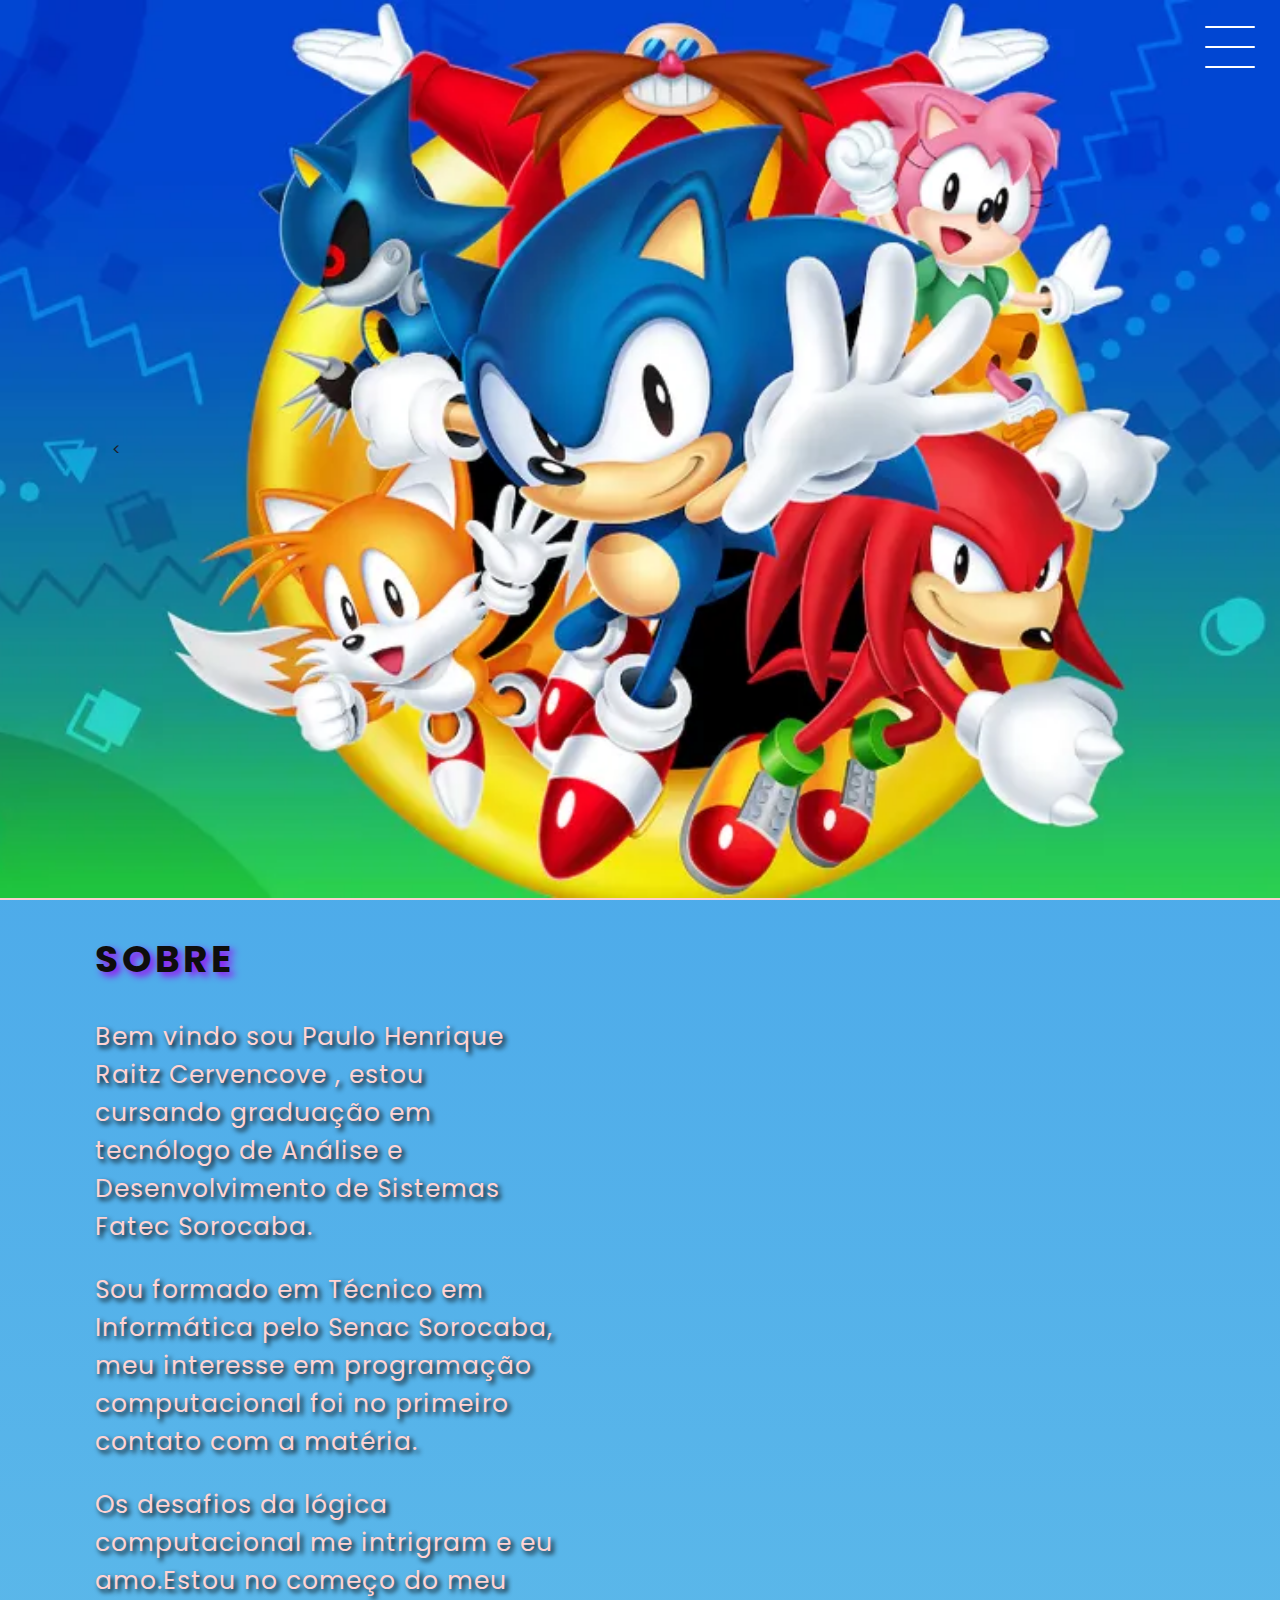
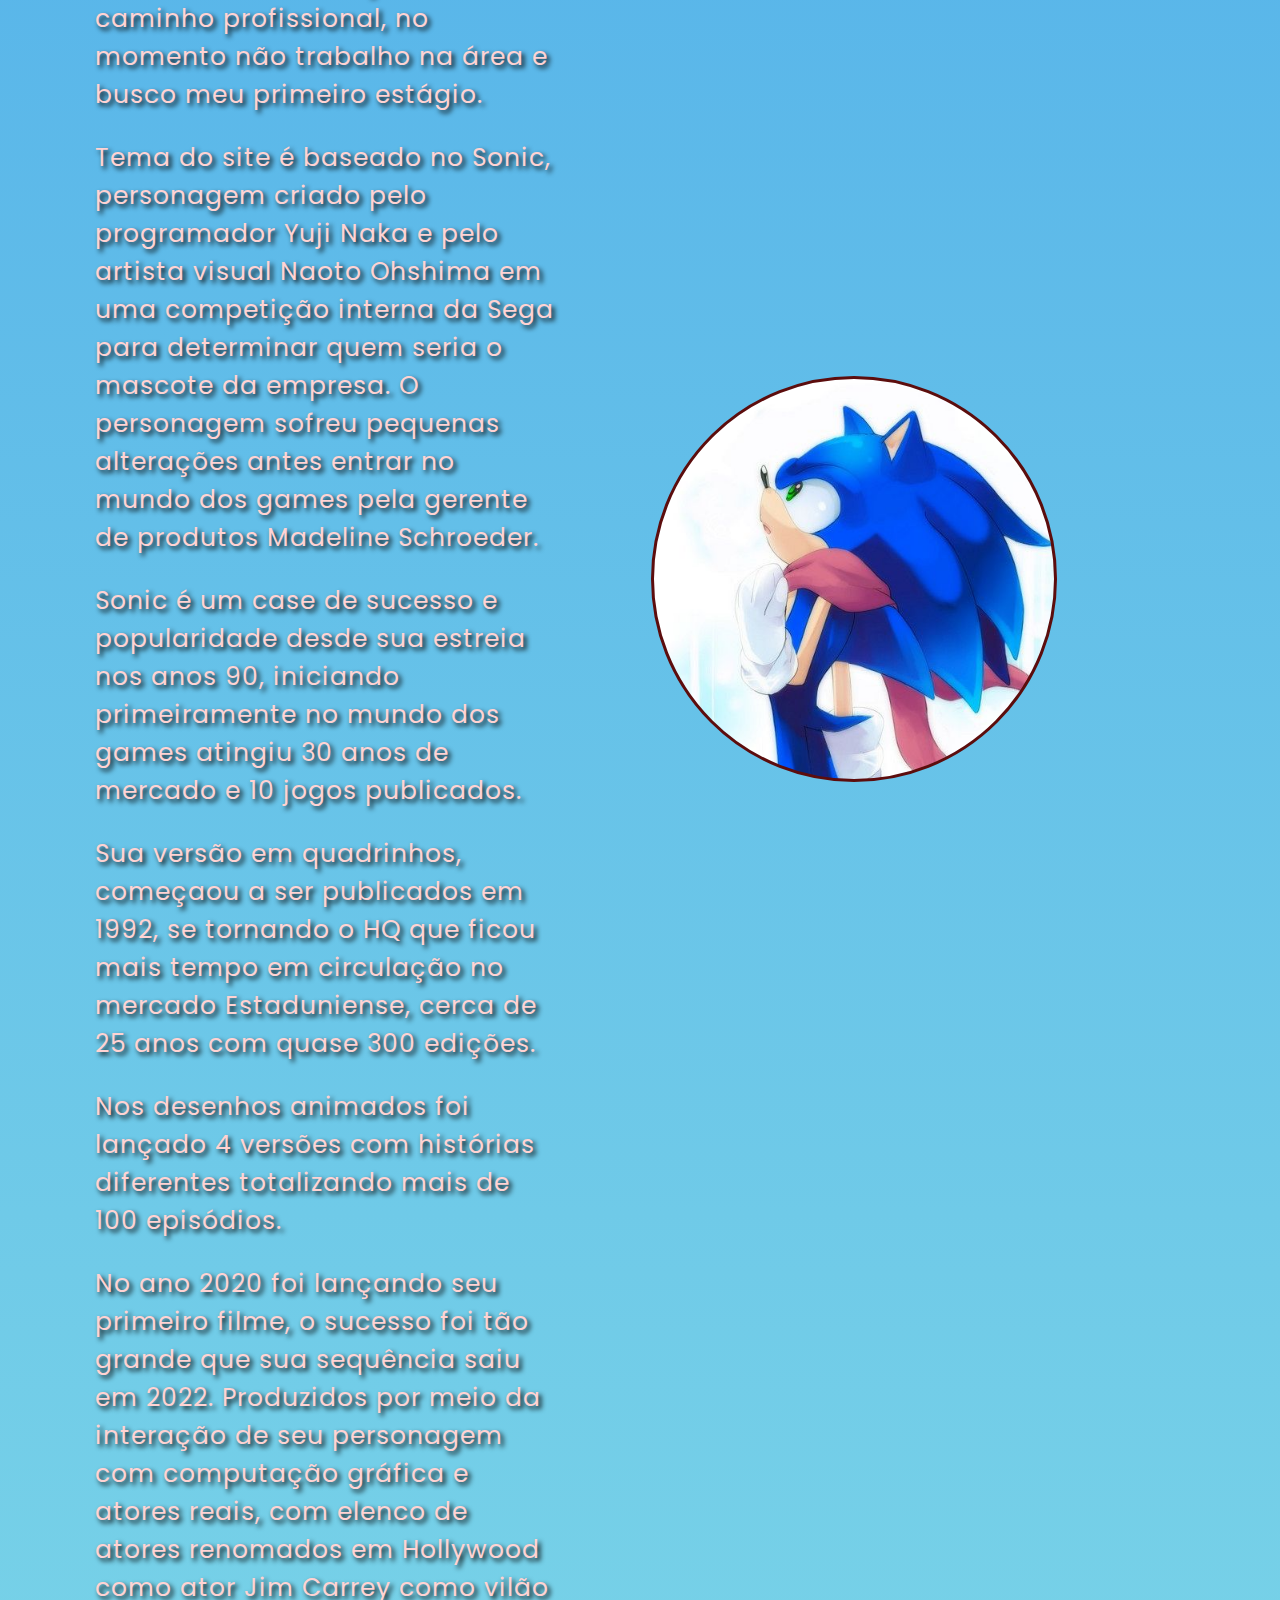
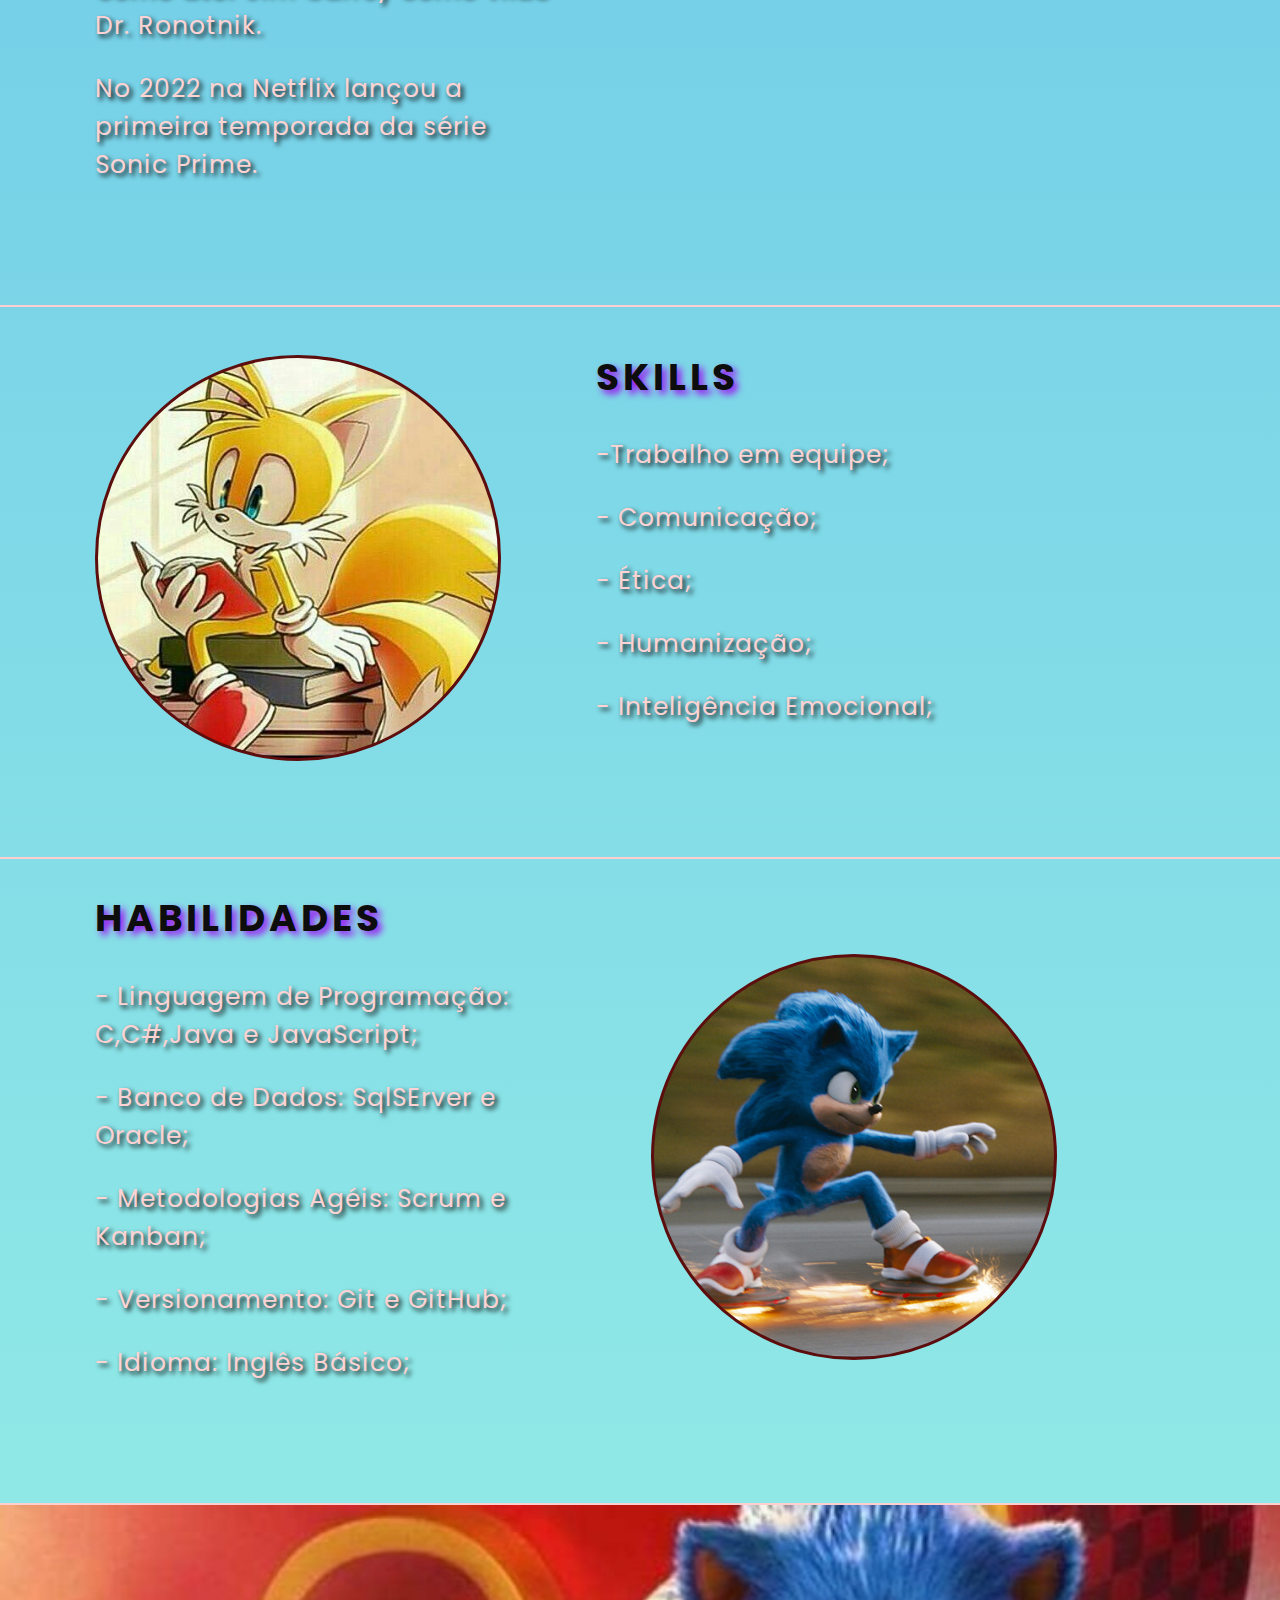
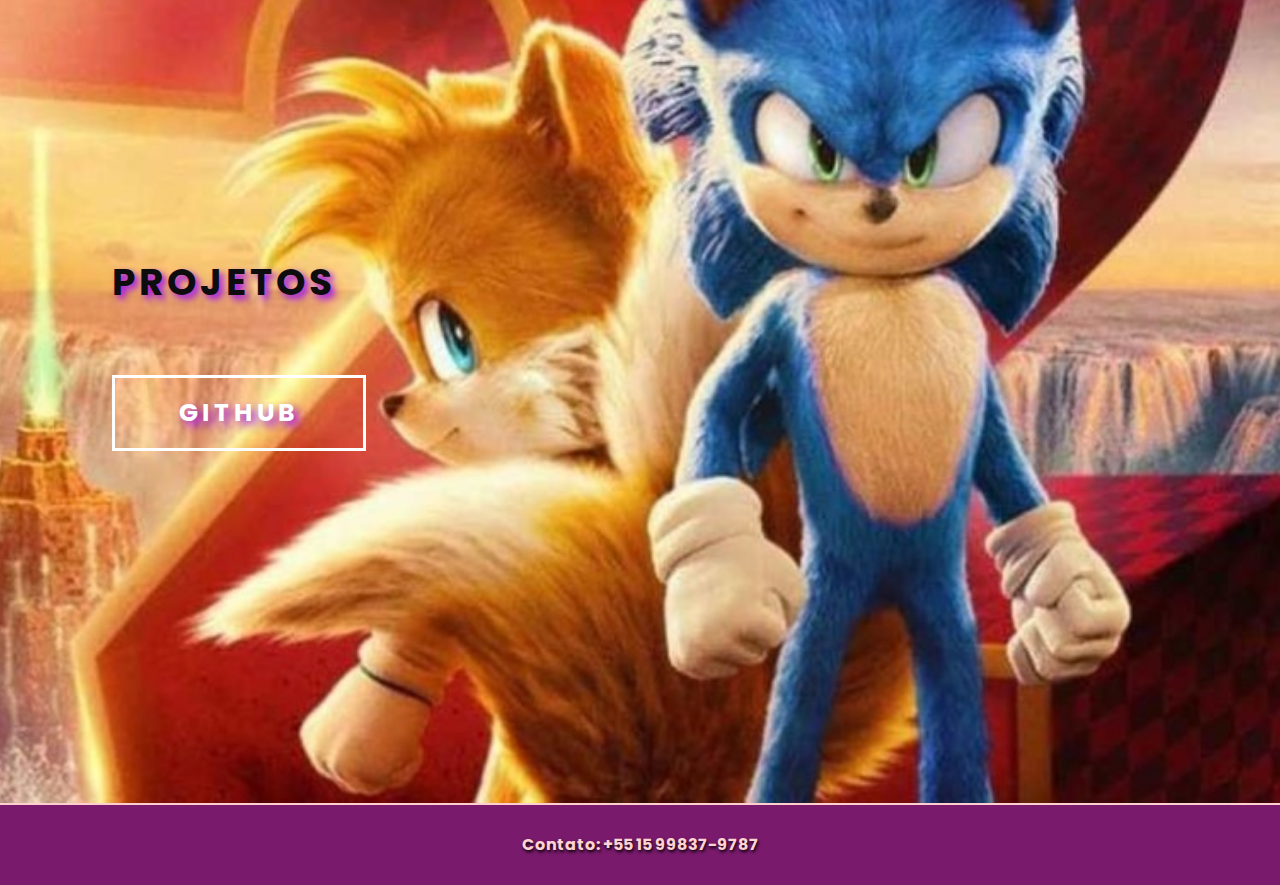
<file: index.html>
<!DOCTYPE html>
<html lang="en">
<head>
    <meta charset="UTF-8">
    <meta http-equiv="X-UA-Compatible" content="IE=edge">
    <meta name="viewport" content="width=device-width, initial-scale=1.0">
    <link rel="stylesheet" href="style.css">
    <title>Portfólio</title>
</head>
<body>
    <header class="header-container" id="par1">
            <div class="header">
                    <div class="checkbox-container">
                        <div class="checkbox-wrapper">
                            <input type="checkbox" id="toggle">
                            <label class="checkbox" for="toggle">
                                
                                <div class="trace"></div>
                                <div class="trace"></div>
                                <div class="trace"></div>
                            </label>
                            <div class="menu"></div>
                            <nav class="menu-items">
                                <ul>
                                   <li>
                                       <a class="b" href="#par1">Home</a>
                                   </li>
                                   <li>
                                       <a class="b" href="#par2">Sobre</a>
                                   </li>
                                   <li>
                                       <a class="b" href="#par3">Skills</a>
                                   </li> 
                                   <li>
                                       <a class="b" href="#par4">Habilidades</a>
                                </li> 
                                <li>
                                    <a class="b" href="#par5">Projetos</a>
                                </li>  
                             
                                </ul>
                                
                            </nav>
                        </div>
                    </div>
            </div>
            
            <
            
            
            
            
    </header>
    <div class="about" id="par2">
        <div class="about-container1">
            <div class="about-text">
                <h2>Sobre</h2>
                    
                    
                    <p> Bem vindo sou Paulo Henrique Raitz Cervencove , estou cursando graduação em tecnólogo de Análise e Desenvolvimento de Sistemas Fatec Sorocaba.</p>
                    <p>Sou formado em Técnico em Informática pelo Senac Sorocaba, meu interesse em programação computacional foi no primeiro contato com a matéria.</p>  
                    <p>Os desafios da lógica computacional me intrigram e eu amo.Estou no começo do meu caminho profissional, no momento não trabalho na área e busco meu primeiro estágio.</p>   
                    <p>Tema do site é baseado no Sonic, personagem criado pelo programador Yuji Naka e pelo artista visual Naoto Ohshima em uma competição interna da Sega para determinar quem seria o mascote da empresa. O personagem sofreu pequenas alterações antes entrar no mundo dos games pela gerente de produtos Madeline Schroeder. </p>
                    <p>Sonic é um case de sucesso e popularidade desde sua estreia nos anos 90, iniciando primeiramente no mundo dos games atingiu 30 anos de mercado e 10 jogos publicados.</p>
                    <p>Sua versão em quadrinhos, começaou a ser publicados em 1992, se tornando o HQ que ficou mais tempo em circulação no mercado Estaduniense, cerca de 25 anos com quase 300 edições.</p>
                    <p>Nos desenhos animados foi lançado 4 versões com histórias diferentes totalizando mais de 100 episódios.</p>
                    <p> No ano 2020 foi lançando seu primeiro filme, o sucesso foi tão grande que sua sequência saiu em 2022. Produzidos por meio da interação de seu personagem com computação gráfica e atores reais, com elenco de atores renomados em Hollywood como ator Jim Carrey como vilão Dr. Ronotnik.</p>
                    <p>No 2022 na Netflix lançou a primeira temporada da série Sonic Prime. </p>
            </div>
            <div class="about-img1">

            </div>
            
        </div>
        <p class="marg"></p>
    </div>
    <div class="about" id="par3">
        <div class="about-container2">
            <div class="about-img3"></div>
            <div class="about-text">
                 <h2>Skills</h2>
                    <p> -Trabalho em equipe;</p>
                    <p> - Comunicação;</p>
                    
                    <p> - Ética;</p>
                    <p> - Humanização;</p>
                    <p> - Inteligência Emocional;</p>
                
            </div>
            </div>
            <p class="marg"></p>
    </div>

    <div class="about" id="par4">
        <div class="about-container3">
            
            <div class="about-text">
                <h2>Habilidades</h2>
                    <p> - Linguagem de Programação: C,C#,Java e JavaScript;</p>
                    <p> - Banco de Dados: SqlSErver e Oracle;</p>
                    <p> - Metodologias Agéis: Scrum e Kanban;</p>
                    <p> - Versionamento: Git e GitHub;</p>
                    <p> - Idioma: Inglês Básico;</p>
                    
            </div>
            <div class="about-img2">

            </div>
            
        </div>
        <p class="marg"></p>
    </div>
    
    <main class="container" id="par5">
        <div class="about-container4">
            <div class="about-text">
                <h2>Projetos</h2>
                  <div class="social-media">
            
                  <h1><a href="https://github.com/PauloCervencove" target="_blank">GitHub</a></h1>
            </div>
            

            </div>
            
        </div>
    </main>
    <footer class="footer">
        
        
        <p>Contato: +55 15 99837-9787</p>
    </footer>
</body>
</html>
</file>
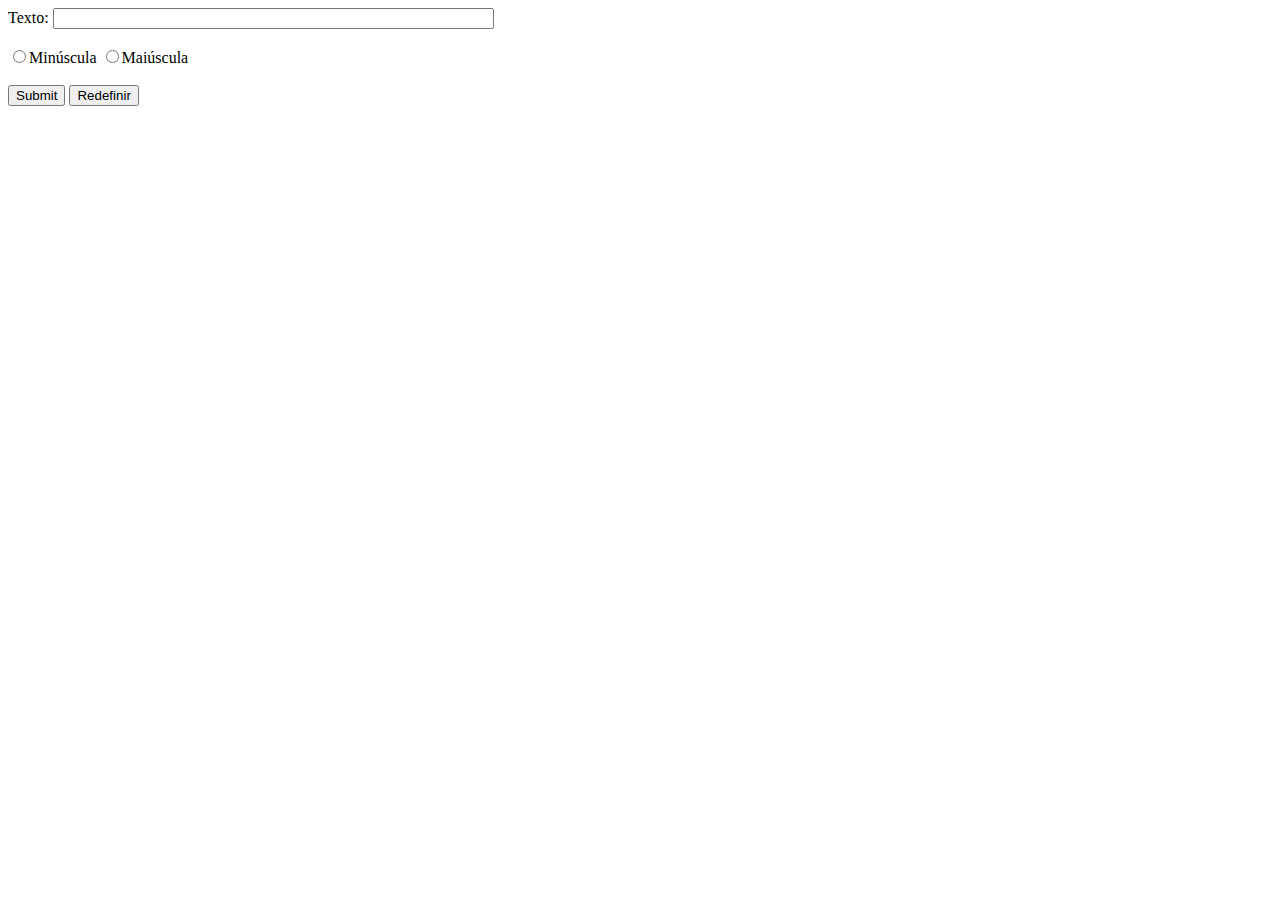
<file: Atividade13/index.html>
<!DOCTYPE html>
<html lang="pt-br">

<head>
    <meta charset="UTF-8">
    <title>Atividade13</title>
    <script src='script.js'>
    </script>


</head>

<body>
    <form action="" method="POST" name="formulario1" id="formulario1" onsubmit="return modificaInput();">
        <div id="principal" width="200" heigth="200">
            Texto:
            <input name="idTexto" type="text" id="idTexto" size="52" maxlength="150">
            <br><br>
            <div>
                <input type="radio" id="minuscula" name="converte" value="1">Minúscula
                <input type="radio" id="maiuscula" name="converte" value="2">Maiúscula
            </div>
            <br>
            <input name="Submit" type="submit" form="formulario1" value="Submit">
            <input name="Reset" type="reset" form="formulario1" value="Redefinir">
        </div>
    </form>
</body>

</html>
</file>
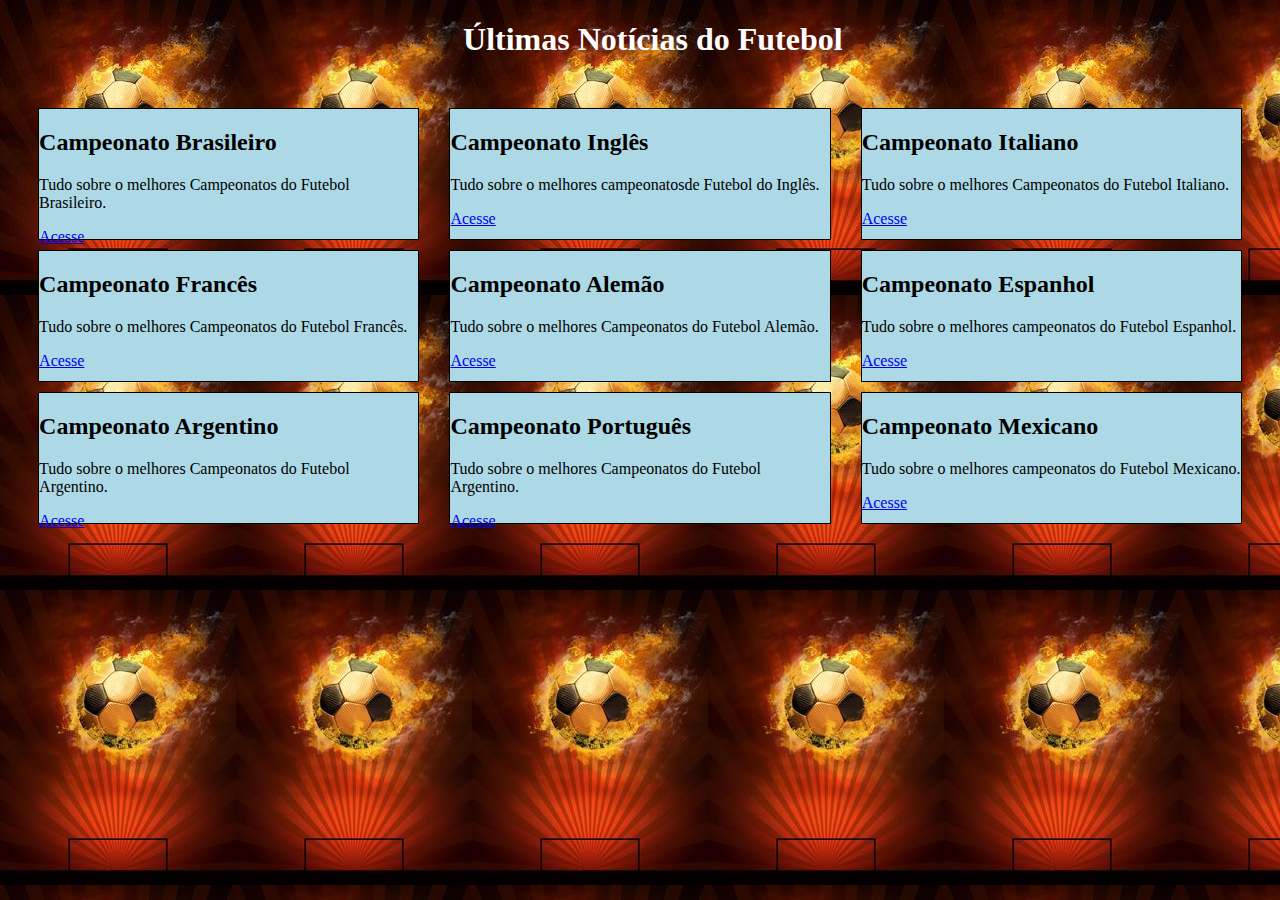
<file: Atividade5/index.html>
<!DOCTYPE html>
<html lang="pt-br">

<head>
    <meta charset="UTF-8">
    <title>Testando FlexBox</title>
    <link rel="stylesheet" href="style.css">
</head>

<body>
    <h1>Últimas Notícias do Futebol</h1>
    <div class="container-box1">
       <!-- primeiro propriedades da
       classe box e depois de a -->
        <div class="box  ">
            <h2>Campeonato Brasileiro</h2>
            <p>
             Tudo sobre o melhores Campeonatos do Futebol Brasileiro.   
            </p>
            <p>
                <a href='https://www.cbf.com.br/futebol-brasileiro/noticias' target='_blank'>Acesse</a>                
                <div class='clear'></div>
            </p>

        </div>
        
        <div class="box  ">
            <h2>Campeonato Inglês</h2>
            <p>
             Tudo sobre o melhores campeonatosde Futebol do Inglês.   
            </p>
            <p>
                <a href='https://www.premierleague.com/matchweek/7838/blog' target='_blank'>Acesse</a>                
                <div class='clear'></div>
            </p>
        </div>
        <div class="box ">
            <h2>Campeonato Italiano</h2>
            <p>
             Tudo sobre o melhores Campeonatos do Futebol Italiano.    
            </p>
            <p>
                <a href='https://www.legaseriea.it/it' target='_blank'>Acesse</a>                
                <div class='clear'></div>
            </p>
        </div>
        
    </div>
    <div class="container-box2">
        <!-- primeiro propriedades da
        classe box e depois de a -->
         
         <div class="box ">
            <h2>Campeonato Francês</h2>
            <p>
             Tudo sobre o melhores Campeonatos do Futebol Francês.    
            </p>
            <p>
                <a href='https://www.ligue1.fr/' target='_blank'>Acesse</a>                
                <div class='clear'></div>
            </p>
         </div>
         <div class="box ">
            <h2>Campeonato Alemão</h2>
            <p>
             Tudo sobre o melhores Campeonatos do Futebol Alemão.    
            </p>
            <p>
                <a href='https://www.bundesliga.com/en/bundesliga' target='_blank'>Acesse</a>                
                <div class='clear'></div>
            </p>
         </div>
         <div class="box ">
            <h2>Campeonato Espanhol</h2>
            <p>
             Tudo sobre o melhores campeonatos do Futebol Espanhol.    
            </p>
            <p>
                <a href='https://www.laliga.com/es-GB' target='_blank'>Acesse</a>                
                <div class='clear'></div>
            </p>
         </div>
         
     </div>
     <div class="container-box3">
        <!-- primeiro propriedades da
        classe box e depois de a -->
        
         <div class="box ">
            <h2>Campeonato Argentino</h2>
            <p>
             Tudo sobre o melhores Campeonatos do Futebol Argentino.    
            </p>
            <p>
                <a href='https://www.afa.com.ar/es/' target='_blank'>Acesse</a>                
                <div class='clear'></div>
            </p>
         </div>
         <div class="box ">
            <h2>Campeonato Português</h2>
            <p>
             Tudo sobre o melhores Campeonatos do Futebol Argentino.    
            </p>
            <p>
                <a href='https://www.ligaportugal.pt/pt/homepage/' target='_blank'>Acesse</a>                
                <div class='clear'></div>
            </p>
         </div>
         <div class="box ">
            <h2>Campeonato Mexicano</h2>
            <p>
             Tudo sobre o melhores campeonatos do Futebol Mexicano.    
            </p>
            <p>
                <a href='https://ligamx.net/' target='_blank'>Acesse</a>                
                <div class='clear'></div>
            </p>
         </div>
     </div>
</body>

</html>
</file>
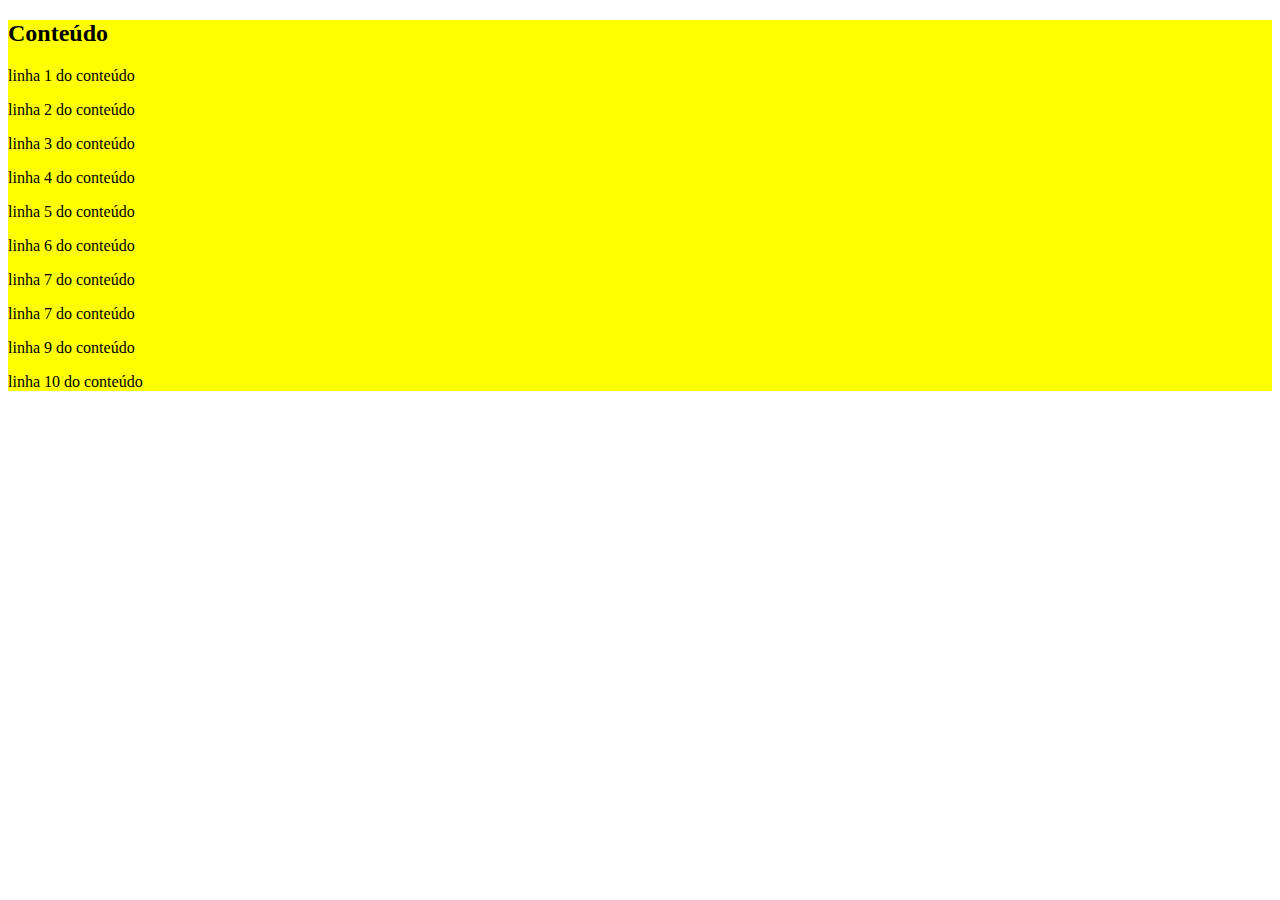
<file: AtividadeExtra/index.html>
<!doctype html>
<html lang="pt-br">
<head>
<meta charset="utf-8">


<!-- O viewport é a área onde o seu website aparece. A meta tag viewport pode ser usada para controlar como o conteúdo HTML irá aparecer nos dispositivos móveis e também serve para controlar o zoom.

A maioria dos navegadores de celular dimensionam as páginas HTML para a largura do viewport, fazendo assim com que se encaixem proporcionalmente à tela. Usando a meta tag viewport você consegue redefinir isso.

-->

<!-- viewport meta to reset inital scale -->
<meta name="viewport" content="width=device-width, initial-scale=1.0">

<title>Design Responsivo</title>

   <link rel="stylesheet" href="style.css">
   
     </head>
    
<body>



	<div>
		<h2>Conteúdo</h2>
		<p>linha 1 do conteúdo</p>
		<p>linha 2 do conteúdo</p>
		<p>linha 3 do conteúdo</p>
		<p>linha 4 do conteúdo</p>
		<p>linha 5 do conteúdo</p>
		<p>linha 6 do conteúdo</p>
		<p>linha 7 do conteúdo</p>
		<p>linha 7 do conteúdo</p>
		<p>linha 9 do conteúdo</p>
		<p>linha 10 do conteúdo</p>
	
		</div>

	



</body>
</html>
</file>
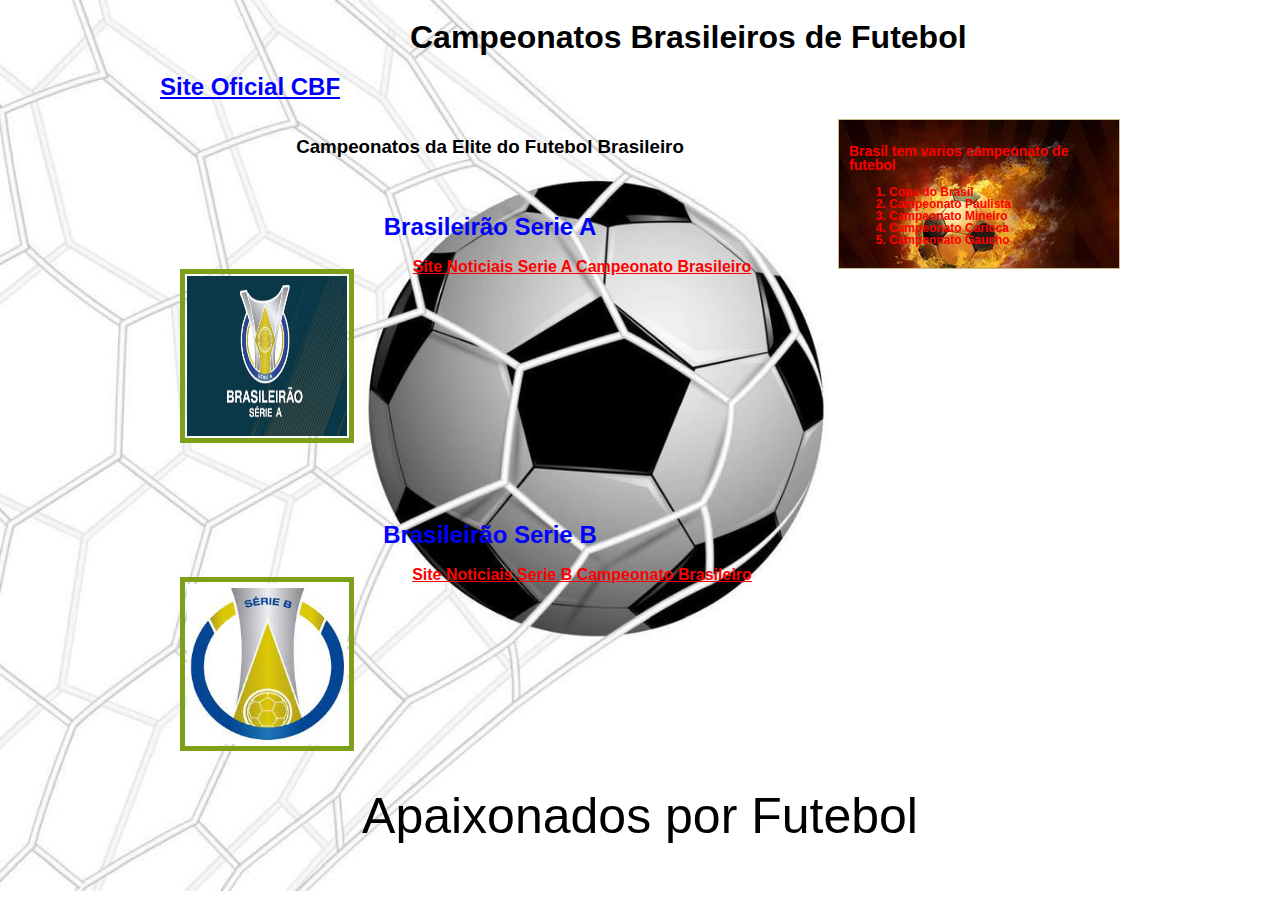
<file: Atividade 4/Atividade4.html>
<!doctype html>
<html lang='pt-BR'>

<head>
    <meta charset="UTF-8">
    <title></title>
    <link rel="stylesheet" href="Atividade4.css">
</head>
<title>Futebol </title>

<body>
    <div class="container">

        <header>
            <h1><a href=''>Campeonatos Brasileiros de Futebol</a></h1>
            <h2><a href='https://www.cbf.com.br/' target='_blank'>Site Oficial CBF</a></h2>
        </header>

        <section>
            <p>
                <h3>Campeonatos da Elite do Futebol Brasileiro</h3>
            </p>
            <article>
                <h2>Brasileirão Serie A</h2>
                <img src="img/Serie_A.jpg" alt="Brasileiro Serie A">
                
                <p>
                    <a href='https://www.cbf.com.br/futebol-brasileiro/noticias/campeonato-brasileiro-serie-a' target='_blank'>Site Noticiais Serie A Campeonato Brasileiro</a>                
                <div class='clear'></div>
            </article>

            <article>
                <h2>Brasileirão Serie B </h2>
                <img src="img/Serie_B.jpg" alt="Brasileiro Serie B">
                <p>
                    
                </p>
                
                      <p>
                <a href='https://www.cbf.com.br/futebol-brasileiro/noticias/campeonato-brasileiro-serie-a' target='_blank'>Site Noticiais Serie B Campeonato Brasileiro</a>                
                   </p>
                <div class='clear'></div>
            </article>
            
 </section>
        <aside>
            <!-- barra lateral -->

            <h3>Brasil tem varios campeonato de futebol</h3>

            <ol>
                <li>Copa do Brasil</li>
                <li>Campeonato Paulista</li>
                <li>Campeonato Mineiro</li>             
                <li>Campeonato Carioca</li>
                <li>Campeonato Gaucho</li>
            </ol>
        </aside>
    </div>

    <footer class='clear'>
        <!-- adiciona o clear no footer para acertar o rodapé -->
        <p>Apaixonados por Futebol</p>
    </footer>


</body>

</html>
</file>
<file: style.css>
@import url('https://fonts.googleapis.com/css2?family=Poppins:wght@300&display=swap');
@import url('shttps://fonts.googleapis.com/css2?family=Nunito:ital,wght@0,400;0,700;1,400&display=swap');
body{
    margin: 0;
    padding: 0;
    font-family: 'Poppins', sans-serif;
    color: #1E1E2A;
    background-image: linear-gradient(to top, rgb(161, 248, 229), rgb(62, 157, 235));
}

p, h3{
    color: rgb(255, 211, 211);
    text-shadow: black 0.1em 0.1em 0.2em;
}

.marg{
    margin-bottom: 80px;
}

/* HEADER */

.header-container{
    height: 100vh;
    width: 100vw;
    background-color: #104852;
    background-image: url('./img/teste1.webp');
    background-repeat: no-repeat;
    background-position: center;
    background-size: cover;
    display: flex;
    flex-direction: column;
    justify-content: center;
    align-items: flex-start;
    box-sizing: border-box;
    padding: 0 112px;
    position: relative;
    border-bottom:  2px solid #ffcfcf;
}




h1{
    font-size: 50px;
    text-transform: uppercase;
    letter-spacing: 4px;
    color: rgb(14, 13, 13); 
    text-shadow:  rgb(156, 9, 241) 0.1em 0.1em 0.2em;
}

h2{
    text-transform: uppercase;
    letter-spacing: 4px;
    color: rgb(14, 13, 13); 
    text-shadow: rgb(156, 9, 241) 0.1em 0.1em 0.2em;
}

.social-media{
    margin-top: 1rem;
    display: flex;
}

.social-media a{
    text-decoration: none;
    color: #ffffff;
    padding: 1rem 4rem;
    border: 3px solid #ffffff;
    min-width: 4rem;
    display: flex;
    align-items: center;
    justify-content: center;
    transition: .5s ease-in-out;
    font-size: 25px;
}

a:hover{
    background-color: #0bbaf0;
    color: rgb(14, 13, 13); 
    text-shadow: rgb(156, 9, 241) 0.1em 0.1em 0.2em;
}

/* MENU HAMBURGUER*/

.checkbox-container{
    position: fixed;
    top: 0;
    right: 0;
    display: flex;
    justify-content: center;
    align-items: center;
}

.checkbox{
    height: 100px;
    width: 100px;
    position: absolute;
    right: 0;
    top: 0;
    display: flex;
    justify-content: center;
    cursor: pointer;
    z-index: 9999;
    transition: 400ms ease-in-out 0s;
}

.checkbox .trace{
    width: 50px;
    height: 2px;
    background-color: #ffffff;
    position: absolute;
    border-radius: 4px;
    transition: 0.5s ease-in-out;
}

.checkbox .trace:nth-child(1){
    top: 26px;
    transform: rotate(0)
}

.checkbox .trace:nth-child(2){
    top: 46px;
    transform: rotate(0)
}

.checkbox .trace:nth-child(3){
    top: 66px;
    transform: rotate(0)
}

#toggle{
    display: none;
}

/* MENU */

.menu{
    position: absolute;
    top: 28px;
    right: 30px;
    background-color: transparent;
    height: 4px;
    width: 40px;
    box-shadow: 0px 0px 0px 0px #103252;
    z-index: -1;
    transition: 400ms ease-in-out 0s;
}

.b:hover{
    background-color:  #103252 ;
}

.menu-items{
    position: fixed;
    top: 15%;
    right: 2%;
    width: 100%;
    height: 100vh;
    display: flex;
    justify-content: flex-end;
    align-items: flex-start;
    z-index: 2;
    opacity: 0;
    visibility: hidden;
    transition: 400ms ease-in-out 0s;
}

.menu-items ul{
    list-style-type: none;
}
.image{
    margin-top: 190px;
    margin-left: 30px;
}

.menu-items ul li a{
    margin: 10px;
    color: #ffffff;
    text-decoration: none;
    text-transform: uppercase;
    letter-spacing: 4px;
    font-size: 40px;
    
}

/* ANIMAÇÃO DO MENU */


#toggle:checked + .checkbox .trace:nth-child(1){
    transform: rotate(45deg);
    top: 47px;
}

#toggle:checked + .checkbox .trace:nth-child(2){
    transform: translate(-100px);
    width: 30px;
    visibility: hidden;
    opacity: 0;
}

#toggle:checked + .checkbox .trace:nth-child(3){
    transform: rotate(-45deg);
    top: 48px;
}

#toggle:checked + .checkbox{
    background-color: #090a0a;
}

#toggle:checked ~ .menu{
    box-shadow: 400px 0 0  50vmax  #103252;
    z-index: 1;
    opacity: 0.95;
}

#toggle:checked ~ .menu-items{
    visibility: visible;
    opacity: 1;
}

/* SOBRE */

.about{
    height: auto;
    width: 100%;
    display: flex;
    flex-direction: column;
    justify-content: space-evenly;
    margin: 0;
    border-bottom:  2px solid #ffcfcf;
}

.about-container1,.about-container2, .about-container3{
    display: flex;
    justify-content:space-evenly;
    align-items: center;
    width: 90%;
    
}

.about-container4{
    height: 100vh;
    width: 100vw;
    background-color: #104852;
    background-image: url('./img/fim.jpg');
    background-repeat: no-repeat;
    background-position: center;
    background-size: cover;
    display: flex;
    flex-direction: column;
    justify-content: center;
    align-items: flex-start;
    box-sizing: border-box;
    padding: 0 112px;
    position: relative;
    border-bottom:  2px solid #ffcfcf;
}
.about-img1{
    width: 400px;
    height: 400px;
    border-radius: 100%;
    margin: 3rem 0 0 0;
    display: flex;
    align-items: center;
    justify-content: center;
    background-color: #ffffff;
    background-image: url('./img/Conhecimento2.jpg');
    background-position: center;
    background-size: cover;
    background-repeat: no-repeat;
    color: #1E1E2A;
    border: 3px solid #5c0d0d;
}

.about-img2{
    width: 400px;
    height: 400px;
    border-radius: 100%;
    margin: 3rem 0 0 0;
    display: flex;
    align-items: center;
    justify-content: center;
    background-color: #ffffff;
    background-image: url('./img/Habilidades.jpg');
    background-position: center;
    background-size: cover;
    background-repeat: no-repeat;
    color: #1E1E2A;
    border: 3px solid #5c0d0d;
}


.about-img3{
    width: 400px;
    height: 400px;
    border-radius: 100%;
    margin: 3rem 0 0 0;
    display: flex;
    align-items: center;
    justify-content: center;
    background-color: #ffffff;
    background-image: url('./img/Skills.jpg.crdownload');
    background-position: center;
    background-size: cover;
    background-repeat: no-repeat;
    color: #1E1E2A;
    border: 3px solid #5c0d0d;
}


.about-text{
    width: 40%;
    letter-spacing: 1px;
    font-size: 25px;
}

/* FOOTER */

.footer{
    width: 100%;
    height: 80px;
    background-color: rgb(121, 26, 108);
    display: flex;
    align-items: center;
    justify-content: center;
    color: #ffffff;
    font-weight: bold;
}
</file>
<file: Atividade5/style.css>
:root {
    
  margin: 0;  
  padding: 0;
  box-sizing: border-box;
}

/* variavel fica
no elemento raiz */
body{
   background: url(img/fundo.jpg);    
}
body h1 {
    margin-left: 36%;
    color: white;
}

.container-box1 {
    display: flex; /** display flexbox **/
    flex-wrap: wrap;
    flex-direction: row;
    justify-content: space-evenly;
    margin-top: 50px;
    margin-bottom: 10px;
    
    /* Define se os itens devem quebrar ou não a linha*/
}
.container-box2 {
    display: flex; /** display flexbox **/
    flex-wrap: wrap;
    flex-direction: row;
    justify-content: space-evenly;
    margin-bottom: 10px;
    
    /* Define se os itens devem quebrar ou não a linha*/
}
.container-box3 {
    display: flex; /** display flexbox **/
    flex-wrap: wrap;
    flex-direction: row;
    justify-content: space-evenly;
    
    
    /* Define se os itens devem quebrar ou não a linha*/
}


.box {
    background-color: lightblue;
    border: 1px solid black;
    
    height: 130px;
    width: 30%;
}
</file>
<file: AtividadeExtra/style.css>
/* Media queries/* 

/*  980px ou menor */
@media screen and (max-width: 1920px) {
	div {
   background-color: yellow;
	}
	}
	@media screen and (max-width: 1366px) {
		background-color: purple ;
	}
    
	@media screen and (max-width: 1080px) {
		div{
	 background-color: red;
		}
	}
	@media screen and (max-width: 1024px) {
        div {
	background-color: pink;
		}
	}
	@media screen and (max-width: 780px) {
        div {
	background-color:orange;
		}
	}
	@media screen and (max-width: 420px) {
        div {
	background-color:gray;
		}
	}
</file>
<file: Atividade 4/Atividade4.css>
body {
    background:  url(img/canto_alto.jpg);
      background-repeat: no-repeat;
  font-family: "Lucida Grande", "Lucida Sans Unicode", Verdana,
  sans-serif;
  line-height: 1.0;
  background-size: cover;
      background-attachment: scroll;
  }
  .container {
    margin: 0 auto;
    width: 960px;
    }
    
    article {
    background-color:;
    color : blue;
    border: 1px ;
    border-color: ;
    margin-bottom: 20px;
    padding: 20px; /* espaçamento entre a borda e o título */
    }
    
    
    article h2 {
    
      border-bottom: ;
    margin: 5;
    }
    
    article img {
    
      border: 5px solid #7E9F19;
    float: left;
    margin: 10px 10px 0 0;
    padding: 2px;
    width: 160px;
    height: 160px;
    }
    
    article a { /* mudando a cor dos links para negrito */
      
      color: red;
    font-weight: bold;
    }
    
    article a:hover{
      background-color: blue;
      color: yellow;
    }
    header h1 a {
    color: black;
    text-decoration: none;
    margin-left:250px;
    }
    
    header h1 a:hover { /* mudando a cor do link quando posicionado */
      
      background-color: blue;
    color: yellow;
    }
      header a {
        color: blue;
        
      }
      
      
    .clear { /* para a imagem nao "ficar fora" quando usa o float */
    clear: both;
    }
    
    footer {
    font-size: 50px;
    text-align: center;
    }
    
    section { /* para a barra lateral lista e titulo */
    float: left;
    width: 660px;
    text-align: center;
    }
    
    aside {
    background:url(img/fundo.jpg);
    border: 1px solid #C9BC8F;
    padding: 10px;
    float: right;
    width: 260px;
    }
    
    aside h3 {
    color: red;
      font-size: 14px;
    margin-top: 10;
    }
    
    aside ol {
    color: red;
    font-weight: bold;
      font-size: 12px;
    }
</file>
